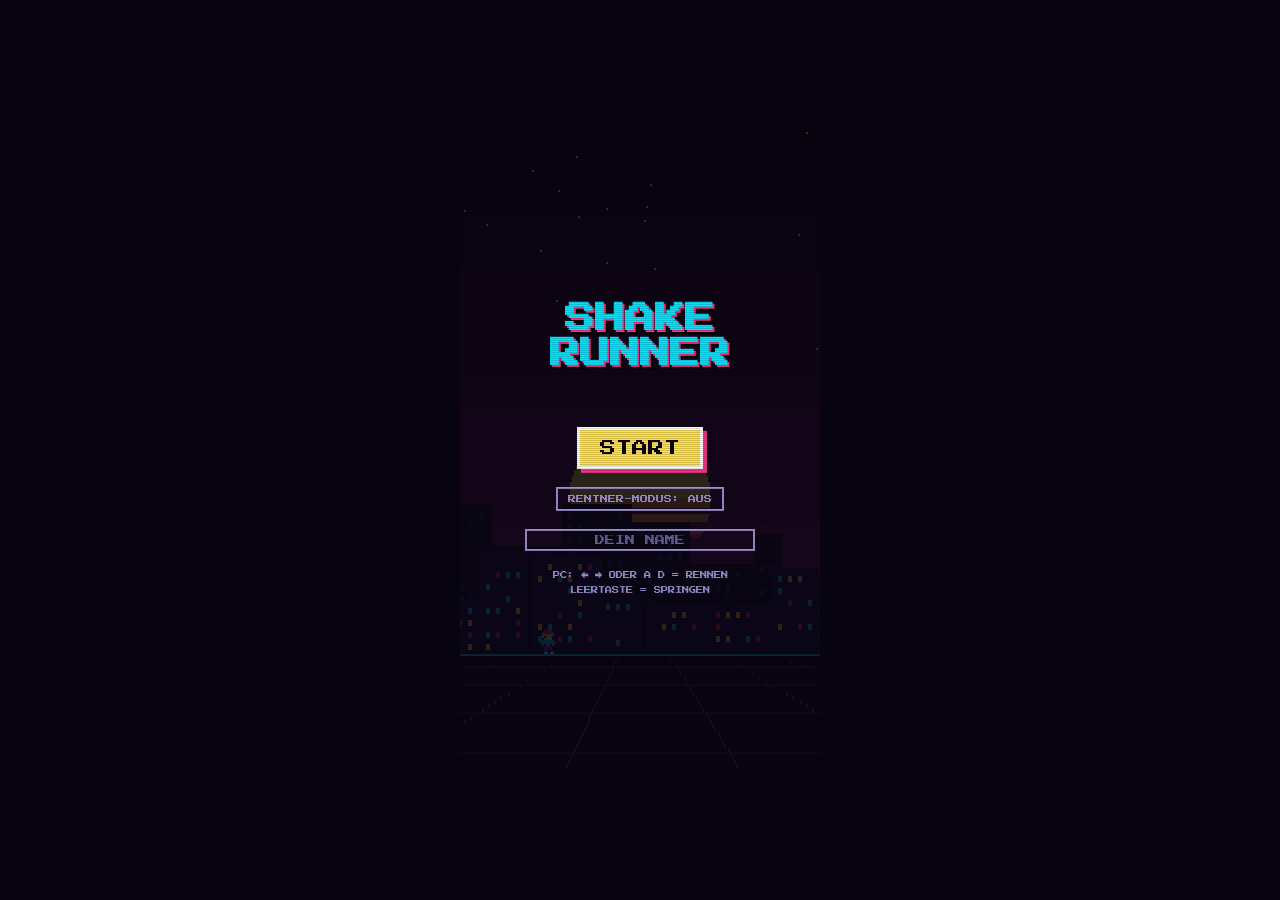
<file: index.html>
<!doctype html>
<html lang="de">
<head>
<meta charset="utf-8">
<meta name="viewport" content="width=device-width,initial-scale=1,maximum-scale=1,user-scalable=no,viewport-fit=cover">
<meta name="theme-color" content="#07030f">
<meta name="apple-mobile-web-app-capable" content="yes">
<meta name="mobile-web-app-capable" content="yes">
<title>ShakeRunner</title>
<meta name="description" content="8-Bit Endless Runner mit hartem Techno. Gesteuert durch Schütteln des Handys. Plus: der Rentner-Modus.">
<meta property="og:type" content="website">
<meta property="og:title" content="ShakeRunner: schüttel dich durch!">
<meta property="og:description" content="8-Bit Endless Runner mit hartem Techno, gesteuert durch Schütteln des Handys. Plus: der Rentner-Modus.">
<meta property="og:url" content="https://dasistdaniel.github.io/ShakeRunner/">
<meta property="og:image" content="https://dasistdaniel.github.io/ShakeRunner/social-preview.png">
<meta property="og:image:width" content="1280">
<meta property="og:image:height" content="640">
<meta name="twitter:card" content="summary_large_image">
<meta name="twitter:title" content="ShakeRunner: schüttel dich durch!">
<meta name="twitter:description" content="8-Bit Endless Runner mit hartem Techno, gesteuert durch Schütteln des Handys.">
<meta name="twitter:image" content="https://dasistdaniel.github.io/ShakeRunner/social-preview.png">
<link rel="manifest" href="manifest.webmanifest">
<link rel="icon" href="icon.svg" type="image/svg+xml">
<link rel="apple-touch-icon" href="icon-192.png">
<link rel="preconnect" href="https://fonts.googleapis.com">
<link rel="preconnect" href="https://fonts.gstatic.com" crossorigin>
<link rel="stylesheet" href="https://fonts.googleapis.com/css2?family=Press+Start+2P&display=swap">
<link rel="stylesheet" href="style.css">
</head>
<body>
<div id="stage">
  <div id="wrap">
    <canvas id="game" width="180" height="320"></canvas>
    <div id="hud" hidden><span id="score">0 M</span><span id="best">HI 0</span></div>
    <div id="toast" hidden></div>
    <div id="shout" hidden></div>
    <div id="quip" hidden></div>
    <div id="sleep" hidden>ZZZ...<small>MITTAGSSCHLAF</small></div>
    <div id="credits" hidden><div id="creditsRoll"></div></div>
    <div id="overlay" data-view="menu">
      <h1 id="title">SHAKE<br>RUNNER</h1>
      <p id="msg"></p>
      <button id="startBtn">START</button>
      <button id="shareBtn" class="alt over-only">TEILEN</button>
      <button id="modeBtn" class="alt">RENTNER-MODUS: AUS</button>
      <input id="nameInput" class="menu-only" maxlength="10" placeholder="DEIN NAME" autocomplete="off" spellcheck="false">
      <pre id="scores"></pre>
      <p class="hint touch-hint menu-only">HANDY SCH&Uuml;TTELN = RENNEN<br>RUCK NACH OBEN = SPRINGEN</p>
      <p class="hint key-hint menu-only">PC: &larr; &rarr; ODER A D = RENNEN<br>LEERTASTE = SPRINGEN</p>
    </div>
  </div>
</div>
<script type="module" src="src/main.js"></script>
</body>
</html>
</file>
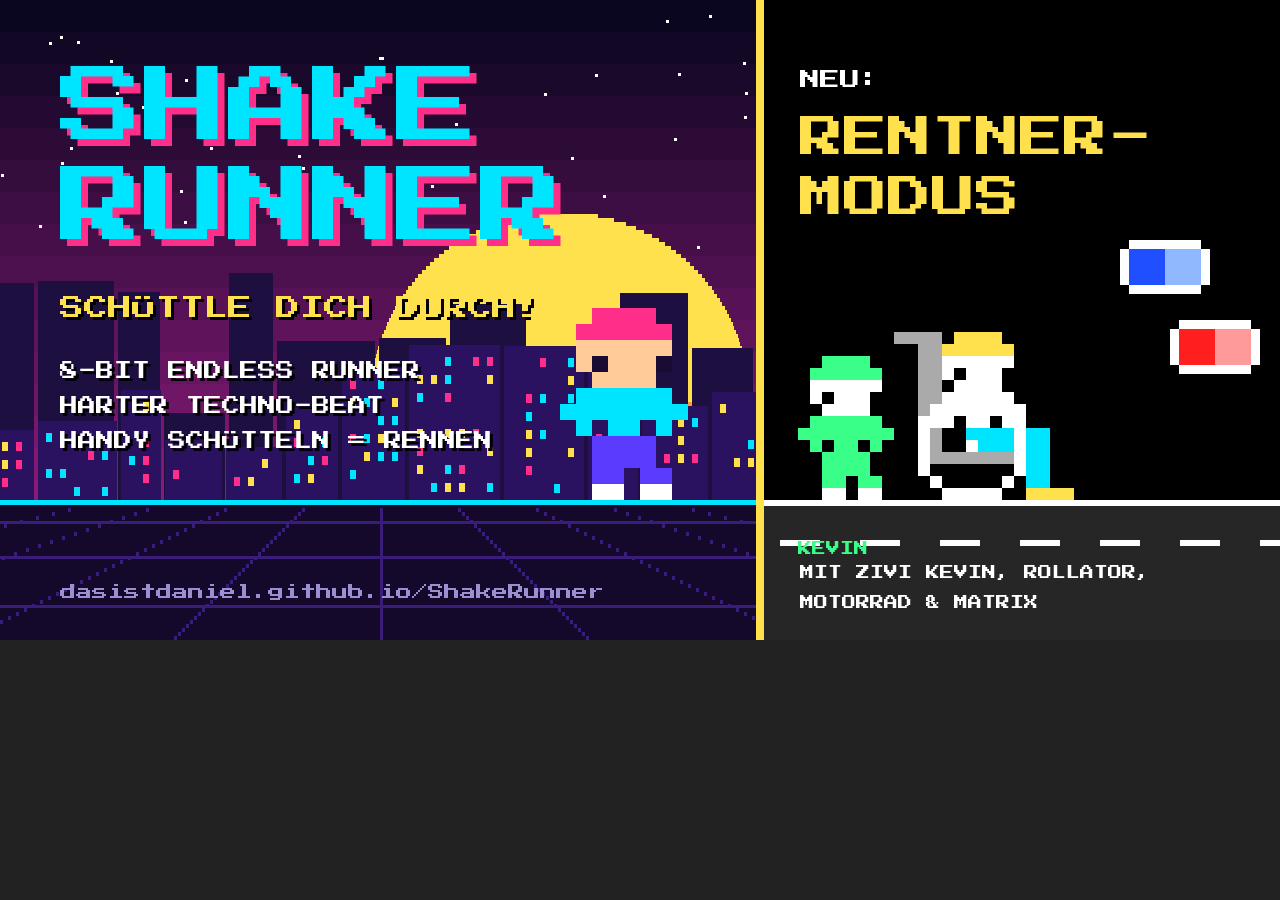
<file: tools/social-preview.html>
<!doctype html>
<html lang="de">
<head>
<meta charset="utf-8">
<title>ShakeRunner Social Preview (Generator)</title>
<link rel="stylesheet" href="https://fonts.googleapis.com/css2?family=Press+Start+2P&display=swap">
<style>body { margin: 0; background: #222; } canvas { display: block; max-width: 100%; }</style>
</head>
<body>
<!-- Zeichnet social-preview.png (1280x640) mit den Sprites des Spiels. Speichern: Rechtsklick auf das Bild,
     oder per Skript: canvas.toBlob(...). Aufruf über den lokalen Server: /tools/social-preview.html -->
<canvas id="c" width="1280" height="640"></canvas>
<script type="module">
import { makeSprite, FRAMES, PAL, CALM_PAL } from '../src/render.js';

await document.fonts.load('40px "Press Start 2P"');
const W = 1280, H = 640, SPLIT = 760, GROUND = 500;
const c = document.getElementById('c');
const g = c.getContext('2d');
g.imageSmoothingEnabled = false;
const FONT = '"Press Start 2P", monospace';

function rng(seed) { let s = seed; return () => ((s = (s * 1664525 + 1013904223) >>> 0) / 4294967296); }
function lerp(a, b, t) {
  const p = (x) => [1, 3, 5].map((i) => parseInt(x.slice(i, i + 2), 16));
  const A = p(a), B = p(b);
  return `rgb(${A.map((v, i) => Math.round(v + (B[i] - v) * t)).join(',')})`;
}
const rect = (x, y, w, h, color) => { g.fillStyle = color; g.fillRect(Math.round(x), Math.round(y), Math.round(w), Math.round(h)); };
function text(str, x, y, size, color, shadow, align = 'left') {
  g.font = `${size}px ${FONT}`;
  g.textAlign = align;
  if (shadow) { g.fillStyle = shadow; g.fillText(str, x + Math.max(3, size / 12), y + Math.max(3, size / 12)); }
  g.fillStyle = color;
  g.fillText(str, x, y);
}
const sprite = (rows, pal) => makeSprite(rows, pal);

// ---------- linke Hälfte: Neon ----------
g.save();
g.beginPath(); g.rect(0, 0, SPLIT, H); g.clip();
for (let i = 0; i < 16; i++) rect(0, i * 32, SPLIT, 32, lerp('#0a0620', '#8a1a78', i / 15));
const r = rng(5);
for (let i = 0; i < 40; i++) rect(Math.floor(r() * SPLIT), Math.floor(r() * 260), 3, 3, '#ffffff');
// Sonne mit Streifen
const cx = 560, cy = 400, R = 190;
for (let dy = -R; dy <= R; dy += 4) {
  if (dy > 20 && ((dy - 20) % 36) < 14 + (dy / R) * 12) continue;
  const hw = Math.floor(Math.sqrt(R * R - dy * dy));
  rect(cx - hw, cy + dy, hw * 2, 4, dy < 0 ? '#ffe14d' : dy < 80 ? '#ff9a3c' : '#ff2e88');
}
// Skyline
for (const [seed, minH, maxH, body] of [[7, 80, 230, '#1d1040'], [21, 50, 160, '#2a1260']]) {
  const rr = rng(seed);
  let x = -20;
  while (x < SPLIT) {
    const bw = 40 + Math.floor(rr() * 60), bh = minH + Math.floor(rr() * (maxH - minH));
    rect(x, GROUND - bh, bw, bh, body);
    if (body === '#2a1260') {
      for (let wy = GROUND - bh + 12; wy < GROUND - 12; wy += 18) {
        for (let wx = x + 8; wx < x + bw - 8; wx += 14) {
          if (rr() < 0.4) rect(wx, wy, 6, 9, ['#ffe14d', '#00e5ff', '#ff2e88'][Math.floor(rr() * 3)]);
        }
      }
    }
    x += bw + 4;
  }
}
// Boden mit Gitter
rect(0, GROUND, SPLIT, H - GROUND, '#14082b');
rect(0, GROUND, SPLIT, 5, '#00e5ff');
for (let x = -600; x <= 1400; x += 70) {
  for (let y = GROUND + 8; y < H; y += 4) rect(380 + (x - 380) * (1 + (y - GROUND) / 140 * 2), y, 3, 4, '#3a1d7a');
}
for (const k of [0.15, 0.4, 0.75]) rect(0, GROUND + (H - GROUND) * k, SPLIT, 3, '#3a1d7a');
// Läufer
const S1 = 16;
g.drawImage(sprite(FRAMES.runB, PAL), 560, GROUND - 12 * S1, 8 * S1, 12 * S1);
// Titel
text('SHAKE', 60, 150, 84, '#00e5ff', '#ff2e88');
text('RUNNER', 60, 250, 84, '#00e5ff', '#ff2e88');
text('SCHÜTTLE DICH DURCH!', 60, 320, 24, '#ffe14d', '#000');
text('8-BIT ENDLESS RUNNER', 60, 380, 18, '#ffffff', '#000');
text('HARTER TECHNO-BEAT', 60, 415, 18, '#ffffff', '#000');
text('HANDY SCHÜTTELN = RENNEN', 60, 450, 18, '#ffffff', '#000');
text('dasistdaniel.github.io/ShakeRunner', 60, 600, 16, '#9b8fd1');
g.restore();

// ---------- rechte Hälfte: Rentner-Modus ----------
rect(SPLIT, 0, W - SPLIT, H, '#000');
rect(SPLIT, GROUND, W - SPLIT, H - GROUND, '#262626');
rect(SPLIT, GROUND, W - SPLIT, 6, '#ffffff');
for (let x = SPLIT + 20; x < W; x += 80) rect(x, GROUND + 40, 40, 6, '#ffffff');
rect(SPLIT - 4, 0, 8, H, '#ffe14d'); // Trennlinie

text('NEU:', 800, 90, 20, '#ffffff');
text('RENTNER-', 800, 160, 44, '#ffe14d');
text('MODUS', 800, 220, 44, '#ffe14d');

// Rollstuhl mit Rentner + Kevin (gleiche Maße wie im Spiel, skaliert)
const S2 = 12, OX = 930, OY = GROUND;
const u = (v) => v * S2;
const rr2 = (x, y, w, h, color) => rect(OX + u(x), OY + u(y), u(w), u(h), color);
const WHEEL = ['..wwwww..', '.w.....w.', 'w.......w', 'w.......w', 'w...w...w', 'w.......w', 'w.......w', '.w.....w.', '..wwwww..'];
const ZIVI_PAL = { b: '#39ff88', s: '#ffffff', k: '#000000', j: '#39ff88', p: '#39ff88', w: '#ffffff' };
const rentner = sprite(FRAMES.runA, CALM_PAL);
const kevin = sprite(FRAMES.runB, ZIVI_PAL);
const wheel = sprite(WHEEL, { w: '#ffffff' });
rr2(-3, -14, 4, 1, '#aaaaaa');                      // Schiebegriff
rr2(-1, -14, 2, 10, '#aaaaaa');                     // Rückenlehne
g.drawImage(rentner, 0, 0, 8, 8, OX, OY + u(-14), u(8), u(8)); // Oberkörper
rr2(-1, -4, 9, 1, '#aaaaaa');                       // Sitz
rr2(3, -6, 7, 2, '#00e5ff');                        // Oberschenkel
rr2(8, -4, 2, 3, '#00e5ff');                        // Unterschenkel
rr2(8, -1, 4, 1, '#ffe14d');                        // Schuhe
g.drawImage(wheel, OX + u(-1), OY + u(-9), u(9), u(9));
g.drawImage(kevin, OX + u(-11), OY + u(-12), u(8), u(12));
text('KEVIN', OX + u(-11), OY + 56, 14, '#39ff88');

// Pillen
const PILL = ['.wwwwwwww.', 'wBBBBLLLLw', 'wBBBBLLLLw', 'wBBBBLLLLw', 'wBBBBLLLLw', '.wwwwwwww.'];
g.drawImage(sprite(PILL, { w: '#ffffff', B: '#1f4fff', L: '#8fb8ff' }), 1120, 240, 90, 54);
g.drawImage(sprite(PILL, { w: '#ffffff', B: '#ff1f1f', L: '#ff9a9a' }), 1170, 320, 90, 54);

text('MIT ZIVI KEVIN, ROLLATOR,', 800, 580, 14, '#ffffff');
text('MOTORRAD & MATRIX', 800, 610, 14, '#ffffff');

window.done = true;
</script>
</body>
</html>
</file>
<file: style.css>
:root { --bg: #07030f; --pink: #ff2e88; --cyan: #00e5ff; --yellow: #ffe14d; --u: 2px; }

* {
  box-sizing: border-box;
  margin: 0;
  padding: 0;
  -webkit-tap-highlight-color: transparent;
  -webkit-user-select: none;
  user-select: none;
}

html, body {
  height: 100%;
  background: var(--bg);
  overflow: hidden;
  color: #fff;
  font-family: 'Press Start 2P', ui-monospace, Consolas, monospace;
  touch-action: none;
  overscroll-behavior: none;
}

#stage { position: fixed; inset: 0; display: grid; place-items: center; }

#wrap { position: relative; width: 360px; height: 640px; overflow: hidden; }

#wrap::after {
  content: '';
  position: absolute;
  inset: 0;
  pointer-events: none;
  background: repeating-linear-gradient(rgba(0, 0, 0, 0.16) 0, rgba(0, 0, 0, 0.16) calc(var(--u) * 0.5), transparent calc(var(--u) * 0.5), transparent var(--u));
}

canvas {
  display: block;
  width: 100%;
  height: 100%;
  image-rendering: pixelated;
  image-rendering: crisp-edges;
}

#hud {
  position: absolute;
  top: calc(var(--u) * 5);
  left: calc(var(--u) * 6);
  right: calc(var(--u) * 6);
  display: flex;
  justify-content: space-between;
  font-size: calc(var(--u) * 6);
  text-shadow: calc(var(--u) * 0.7) calc(var(--u) * 0.7) 0 #000;
  pointer-events: none;
}
#hud[hidden] { display: none; }
#best { color: var(--yellow); }

#overlay {
  position: absolute;
  inset: 0;
  display: flex;
  flex-direction: column;
  align-items: center;
  justify-content: center;
  gap: calc(var(--u) * 9);
  background: rgba(7, 3, 15, 0.84);
  text-align: center;
  padding: calc(var(--u) * 8);
}
#overlay[hidden] { display: none; }

h1 {
  font-size: calc(var(--u) * 15);
  line-height: 1.15;
  color: var(--cyan);
  text-shadow: calc(var(--u) * 1) calc(var(--u) * 1) 0 var(--pink), calc(var(--u) * 2) calc(var(--u) * 2) 0 #000;
}

#msg {
  font-size: calc(var(--u) * 5);
  line-height: 1.9;
  color: var(--yellow);
  min-height: calc(var(--u) * 10);
}

button {
  font: inherit;
  font-size: calc(var(--u) * 8);
  padding: calc(var(--u) * 5) calc(var(--u) * 10);
  color: var(--bg);
  background: var(--yellow);
  border: calc(var(--u) * 1.5) solid #fff;
  box-shadow: calc(var(--u) * 2) calc(var(--u) * 2) 0 var(--pink);
  cursor: pointer;
  animation: blink 0.9s steps(2) infinite;
}
button:active { transform: translate(calc(var(--u) * 1), calc(var(--u) * 1)); box-shadow: none; }
@keyframes blink { 50% { background: #fff; } }

.hint { font-size: calc(var(--u) * 3.6); line-height: 2; color: #9b8fd1; }

button.alt {
  font-size: calc(var(--u) * 4);
  padding: calc(var(--u) * 3) calc(var(--u) * 5);
  color: #9b8fd1;
  background: transparent;
  border: calc(var(--u) * 1) solid #9b8fd1;
  box-shadow: none;
  animation: none;
}

/* Rentner-Modus: hoher Kontrast, keine Effekte, größere Schrift */
#wrap.calm::after { display: none; }
.calm #overlay { background: #000; }
.calm h1 { color: #ffe14d; text-shadow: none; }
.calm #msg { color: #fff; font-size: calc(var(--u) * 6); }
.calm #hud { font-size: calc(var(--u) * 8); text-shadow: none; }
.calm #best { color: #ffe14d; }
.calm button { animation: none; box-shadow: none; border-color: #fff; background: #ffe14d; font-size: calc(var(--u) * 9); }
.calm button.alt { background: transparent; color: #fff; font-size: calc(var(--u) * 5); }
.calm .hint { color: #fff; font-size: calc(var(--u) * 4.4); }

#toast {
  position: absolute;
  top: 22%;
  left: 50%;
  transform: translateX(-50%);
  width: max-content;
  max-width: 88%;
  text-align: center;
  line-height: 1.6;
  padding: calc(var(--u) * 3) calc(var(--u) * 5);
  font-size: calc(var(--u) * 6);
  color: #000;
  background: #ffe14d;
  border: calc(var(--u) * 1.5) solid #fff;
  pointer-events: none;
}
#toast[hidden] { display: none; }

/* Kevins Zuruf */
#shout {
  position: absolute;
  top: 42%;
  left: 6%;
  max-width: 82%;
  padding: calc(var(--u) * 3) calc(var(--u) * 4);
  font-size: calc(var(--u) * 5);
  line-height: 1.7;
  color: #000;
  background: #fff;
  border: calc(var(--u) * 1.5) solid #39ff88;
  pointer-events: none;
}
#shout[hidden] { display: none; }

/* Kommentare unterwegs */
#quip {
  position: absolute;
  top: 60%;
  left: 50%;
  transform: translateX(-50%);
  width: max-content;
  max-width: 88%;
  text-align: center;
  padding: calc(var(--u) * 3) calc(var(--u) * 4);
  font-size: calc(var(--u) * 4.6);
  line-height: 1.7;
  color: #fff;
  background: #000;
  border: calc(var(--u) * 1) solid #fff;
  pointer-events: none;
}
#quip[hidden] { display: none; }

/* Bestenliste, Namensfeld, Menü/Game-Over-Ansicht */
#overlay[data-view='over'] .menu-only,
#overlay[data-view='menu'] .over-only { display: none; }

#nameInput {
  font: inherit;
  font-size: calc(var(--u) * 5);
  width: 70%;
  padding: calc(var(--u) * 2);
  text-align: center;
  text-transform: uppercase;
  color: var(--yellow);
  background: transparent;
  border: calc(var(--u) * 1) solid #9b8fd1;
  -webkit-user-select: text;
  user-select: text;
}
#nameInput::placeholder { color: #6a5f9c; }

#scores {
  font: inherit;
  font-size: calc(var(--u) * 3.4);
  line-height: 1.8;
  text-align: left;
  color: #cfc8f3;
  white-space: pre;
}
#scores:empty { display: none; }
.calm #scores { color: #fff; font-size: calc(var(--u) * 3.8); }
.calm #nameInput { color: #ffe14d; border-color: #fff; }

/* Mittagsschlaf auf der Bank */
#sleep {
  position: absolute;
  inset: 0;
  display: flex;
  flex-direction: column;
  align-items: center;
  justify-content: center;
  gap: calc(var(--u) * 6);
  background: #000;
  font-size: calc(var(--u) * 14);
  color: #9fc0ff;
  pointer-events: none;
}
#sleep small { font-size: calc(var(--u) * 4); color: #fff; }
#sleep[hidden] { display: none; }

/* Abspann */
#credits {
  position: absolute;
  inset: 0;
  overflow: hidden;
  background: #000;
  cursor: pointer;
}
#credits[hidden] { display: none; }
#creditsRoll {
  position: absolute;
  left: 0;
  right: 0;
  top: 100%;
  text-align: center;
  font-size: calc(var(--u) * 5);
  line-height: 2.2;
  color: #fff;
  animation: roll 17s linear forwards;
}
#creditsRoll p { margin: 0; }
#creditsRoll .ch { margin-top: calc(var(--u) * 10); color: #ffe14d; font-size: calc(var(--u) * 6); }
@keyframes roll { to { transform: translateY(calc(-1 * var(--roll-dist, 1500px))); } }
</file>
